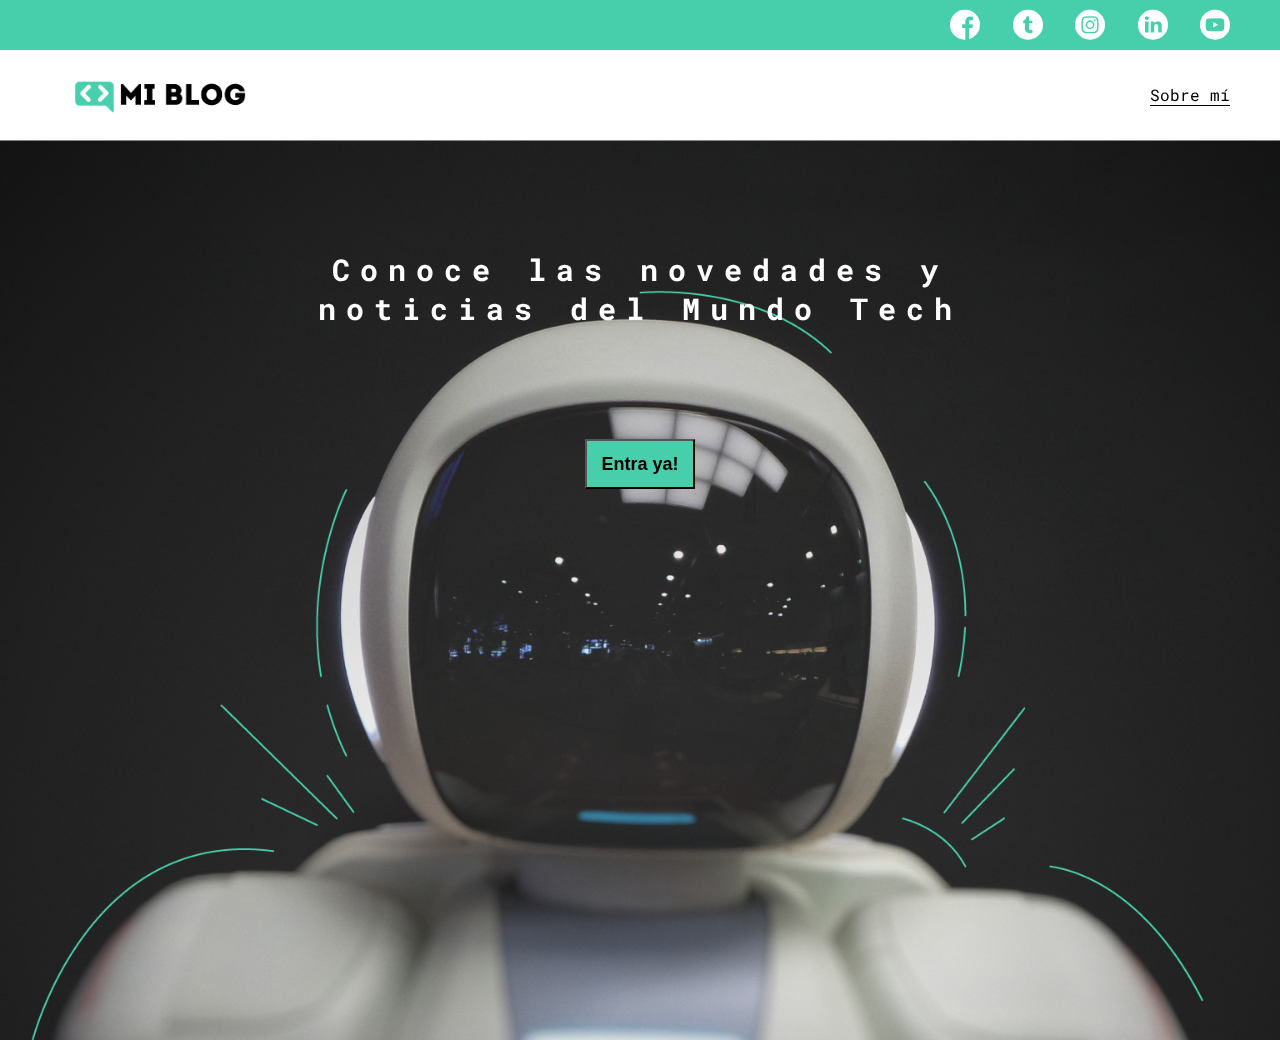
<file: index.html>
<!DOCTYPE html>
<html lang="en">
<head>
  <meta charset="UTF-8">
  <meta name="viewport" content="width=device-width, initial-scale=1.0">
  <title>Mi Blog</title>
  <link rel="stylesheet" href="./css/main.css">
  <link rel="stylesheet" href="./css/font/flaticon.css">
  <link rel="stylesheet" href="./css/media-queries.css">
</head>
<body class="home-body">
  <header>
    <section class="header-icons-container">
      <div class="icons">
        <a href="/"><span class="flaticon-001-facebook"></span></a>
        <a href="/"><span class="flaticon-002-twitter"></span></a>
        <a href="/"><span class="flaticon-011-instagram"></span></a>
        <a href="/"><span class="flaticon-010-linkedin"></span></a>
        <a href="/"><span class="flaticon-008-youtube"></span></a>
      </div>
    </section>
    <nav>
      <section class="nav-logo-container">
        <a href="/"><img src="./assets/img/Logo-negro.png" alt="Logo de mi blog"></a>
      </section>
      <section class="profile-link">
        <a href="./perfil.html">Sobre mí</a>
      </section>
    </nav>
  </header>
  <main class="home-main">
    <section>
      <p class="home-main-text">Conoce las novedades y noticias del Mundo Tech</p>
      <button class="home-main-button">
        <a href="./blogs.html">Entra ya!</a>
      </button>
    </section>
  </main>
</body>
</html>
</file>
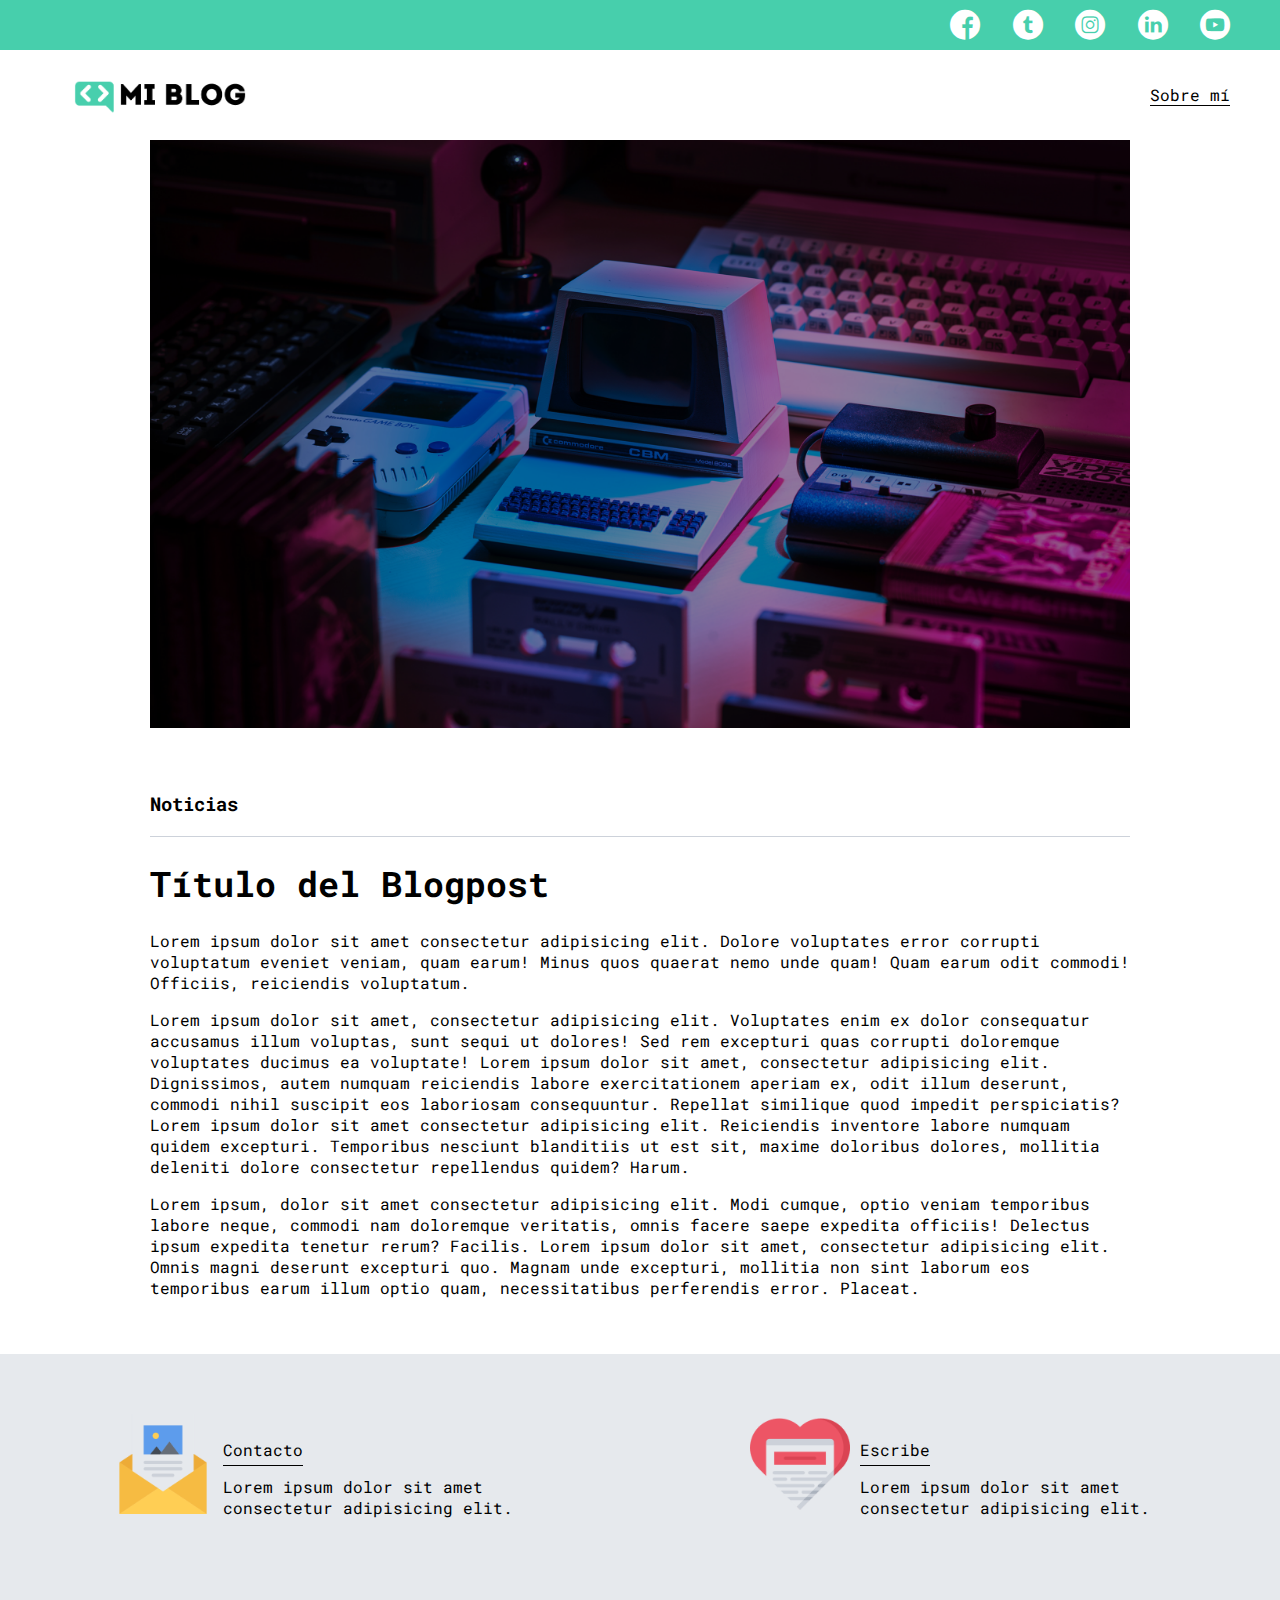
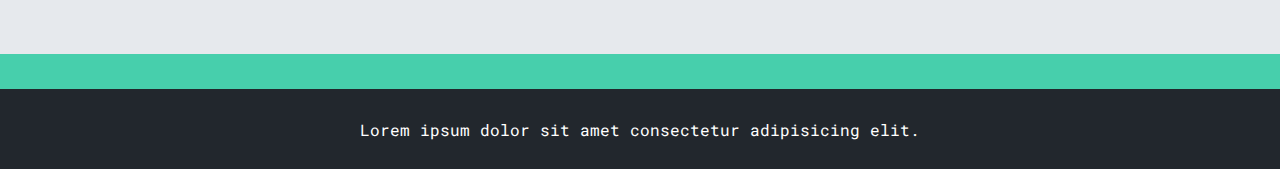
<file: blog.html>
<!DOCTYPE html>
<html lang="en">
<head>
  <meta charset="UTF-8">
  <meta name="viewport" content="width=device-width, initial-scale=1.0">
  <title>Mi Blog</title>
  <link rel="stylesheet" href="./css/main.css">
  <link rel="stylesheet" href="./css/font/flaticon.css">
  <link rel="stylesheet" href="./css/media-queries.css">
</head>
<body>
  <header>
    <section class="header-icons-container">
      <div class="icons">
        <a href="/"><span class="flaticon-001-facebook"></span></a>
        <a href="/"><span class="flaticon-002-twitter"></span></a>
        <a href="/"><span class="flaticon-011-instagram"></span></a>
        <a href="/"><span class="flaticon-010-linkedin"></span></a>
        <a href="/"><span class="flaticon-008-youtube"></span></a>
      </div>
    </section>
    <nav>
      <section class="nav-logo-container">
        <a href="/"><img src="./assets/img/Logo-negro.png" alt="Logo de mi blog"></a>
      </section>
      <section class="profile-link">
        <a href="./perfil.html">Sobre mí</a>
      </section>
    </nav>
  </header>
    <main>
      <section class="grid-container blogpost-img-container">
        <img src="./assets/img/main-news-img.png" alt="">
      </section>
      <section class="blogpost-main-container">
        <div class="grid-container">
          <h3>Noticias</h3>
          <article>
            <h1>Título del Blogpost</h1>
            <p>Lorem ipsum dolor sit amet consectetur adipisicing elit. Dolore voluptates error corrupti voluptatum eveniet veniam, quam earum! Minus quos quaerat nemo unde quam! Quam earum odit commodi! Officiis, reiciendis voluptatum.</p>
            <p>Lorem ipsum dolor sit amet, consectetur adipisicing elit. Voluptates enim ex dolor consequatur accusamus illum voluptas, sunt sequi ut dolores! Sed rem excepturi quas corrupti doloremque voluptates ducimus ea voluptate!
            Lorem ipsum dolor sit amet, consectetur adipisicing elit. Dignissimos, autem numquam reiciendis labore exercitationem aperiam ex, odit illum deserunt, commodi nihil suscipit eos laboriosam consequuntur. Repellat similique quod impedit perspiciatis?
            Lorem ipsum dolor sit amet consectetur adipisicing elit. Reiciendis inventore labore numquam quidem excepturi. Temporibus nesciunt blanditiis ut est sit, maxime doloribus dolores, mollitia deleniti dolore consectetur repellendus quidem? Harum.
            </p>
            <p>Lorem ipsum, dolor sit amet consectetur adipisicing elit. Modi cumque, optio veniam temporibus labore neque, commodi nam doloremque veritatis, omnis facere saepe expedita officiis! Delectus ipsum expedita tenetur rerum? Facilis.
            Lorem ipsum dolor sit amet, consectetur adipisicing elit. Omnis magni deserunt excepturi quo. Magnam unde excepturi, mollitia non sint laborum eos temporibus earum illum optio quam, necessitatibus perferendis error. Placeat.
            </p>
          </article>
        </div>
      </section>
      <section class="contact-main-container">
        <div>
          <img src="./assets/img/013-newsletter.png" alt="">
          <div class="contact-left">
            <a href="">Contacto</a>
            <p>Lorem ipsum dolor sit amet consectetur adipisicing elit.</p>
          </div>
        </div>
        <div>
          <img src="./assets/img/006-like.png" alt="">
          <div class="contact-right">
            <a href="">Escribe</a>
            <p>Lorem ipsum dolor sit amet consectetur adipisicing elit.</p>
          </div>
        </div>
      </section>
    </main>
  <footer>
    <p>Lorem ipsum dolor sit amet consectetur adipisicing elit.</p>
  </footer>
</body>
</html>
</file>
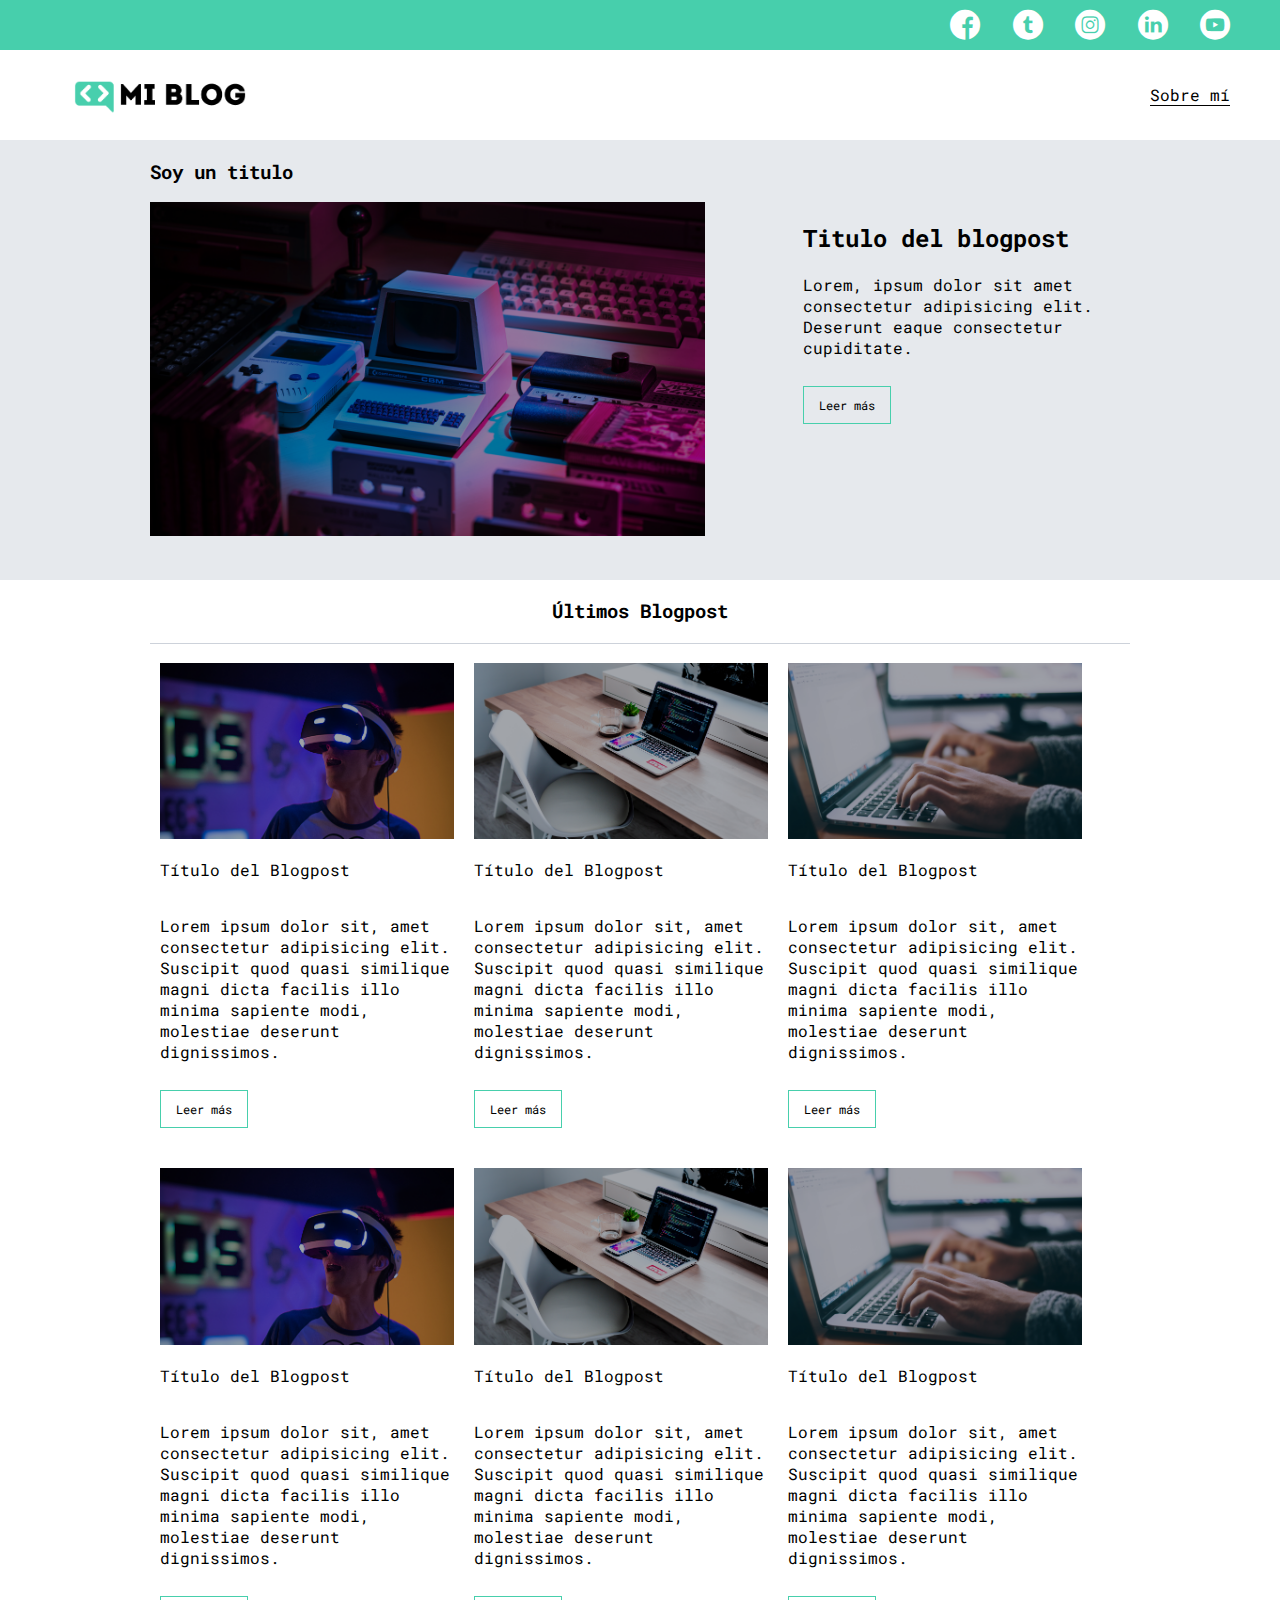
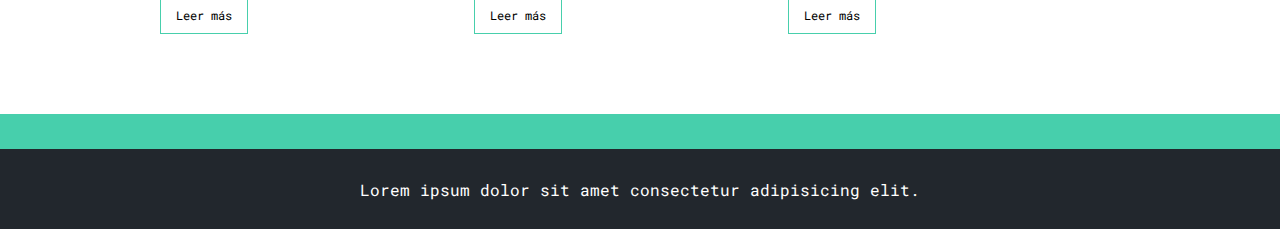
<file: blogs.html>
<!DOCTYPE html>
<html lang="en">
<head>
  <meta charset="UTF-8">
  <meta name="viewport" content="width=device-width, initial-scale=1.0">
  <title>Mi Blog</title>
  <link rel="stylesheet" href="./css/main.css">
  <link rel="stylesheet" href="./css/font/flaticon.css">
  <link rel="stylesheet" href="./css/media-queries.css">
</head>
<body>
  <header>
    <section class="header-icons-container">
      <div class="icons">
        <a href="/"><span class="flaticon-001-facebook"></span></a>
        <a href="/"><span class="flaticon-002-twitter"></span></a>
        <a href="/"><span class="flaticon-011-instagram"></span></a>
        <a href="/"><span class="flaticon-010-linkedin"></span></a>
        <a href="/"><span class="flaticon-008-youtube"></span></a>
      </div>
    </section>
    <nav>
      <section class="nav-logo-container">
        <a href="/"><img src="./assets/img/Logo-negro.png" alt="Logo de mi blog"></a>
      </section>
      <section class="profile-link">
        <a href="./perfil.html">Sobre mí</a>
      </section>
    </nav>
  </header>
  <main class="blogs-main">
    <section class="blogs-news-container">
      <div class="grid-container blogs-main-new">
        <h3>Soy un titulo</h3>
        <div class="blogs-news-img-container">
          <img src="./assets/img/main-news-img.png" alt="">
        </div>
        <div class="blogs-news-info-container">
          <h2>Titulo del blogpost</h2>
          <p>Lorem, ipsum dolor sit amet consectetur adipisicing elit. Deserunt eaque consectetur cupiditate.</p>
          <a href="./blog.html" class="blogs-button">Leer más</a>
        </div>
      </div>
    </section>
    <section class="blogs-posts-container">
      <div class="grid-container">
        <h3>Últimos Blogpost</h3>
        <article class="post-container">
          <img src="./assets/img/post-1.png" alt="">
          <p>Título del Blogpost</p>
          <p>Lorem ipsum dolor sit, amet consectetur adipisicing elit. Suscipit quod quasi similique magni dicta facilis illo minima sapiente modi, molestiae deserunt dignissimos.</p>
          <a href="./blog.html" class="blogs-button">Leer más</a>
        </article>
        <article class="post-container">
          <img src="./assets/img/post-2.png" alt="">
          <p>Título del Blogpost</p>
          <p>Lorem ipsum dolor sit, amet consectetur adipisicing elit. Suscipit quod quasi similique magni dicta facilis illo minima sapiente modi, molestiae deserunt dignissimos.</p>
          <a href="./blog.html" class="blogs-button">Leer más</a>
        </article>
        <article class="post-container">
          <img src="./assets/img/post-3.png" alt="">
          <p>Título del Blogpost</p>
          <p>Lorem ipsum dolor sit, amet consectetur adipisicing elit. Suscipit quod quasi similique magni dicta facilis illo minima sapiente modi, molestiae deserunt dignissimos.</p>
          <a href="./blog.html" class="blogs-button">Leer más</a>
        </article>
        <article class="post-container">
          <img src="./assets/img/post-1.png" alt="">
          <p>Título del Blogpost</p>
          <p>Lorem ipsum dolor sit, amet consectetur adipisicing elit. Suscipit quod quasi similique magni dicta facilis illo minima sapiente modi, molestiae deserunt dignissimos.</p>
          <a href="./blog.html" class="blogs-button">Leer más</a>
        </article>
        <article class="post-container">
          <img src="./assets/img/post-2.png" alt="">
          <p>Título del Blogpost</p>
          <p>Lorem ipsum dolor sit, amet consectetur adipisicing elit. Suscipit quod quasi similique magni dicta facilis illo minima sapiente modi, molestiae deserunt dignissimos.</p>
          <a href="./blog.html" class="blogs-button">Leer más</a>
        </article>
        <article class="post-container">
          <img src="./assets/img/post-3.png" alt="">
          <p>Título del Blogpost</p>
          <p>Lorem ipsum dolor sit, amet consectetur adipisicing elit. Suscipit quod quasi similique magni dicta facilis illo minima sapiente modi, molestiae deserunt dignissimos.</p>
          <a href="./blog.html" class="blogs-button">Leer más</a>
        </article>
      </div>
    </section>
  </main>
  <footer>
    <p>Lorem ipsum dolor sit amet consectetur adipisicing elit.</p>
  </footer>
</body>
</html>
</file>
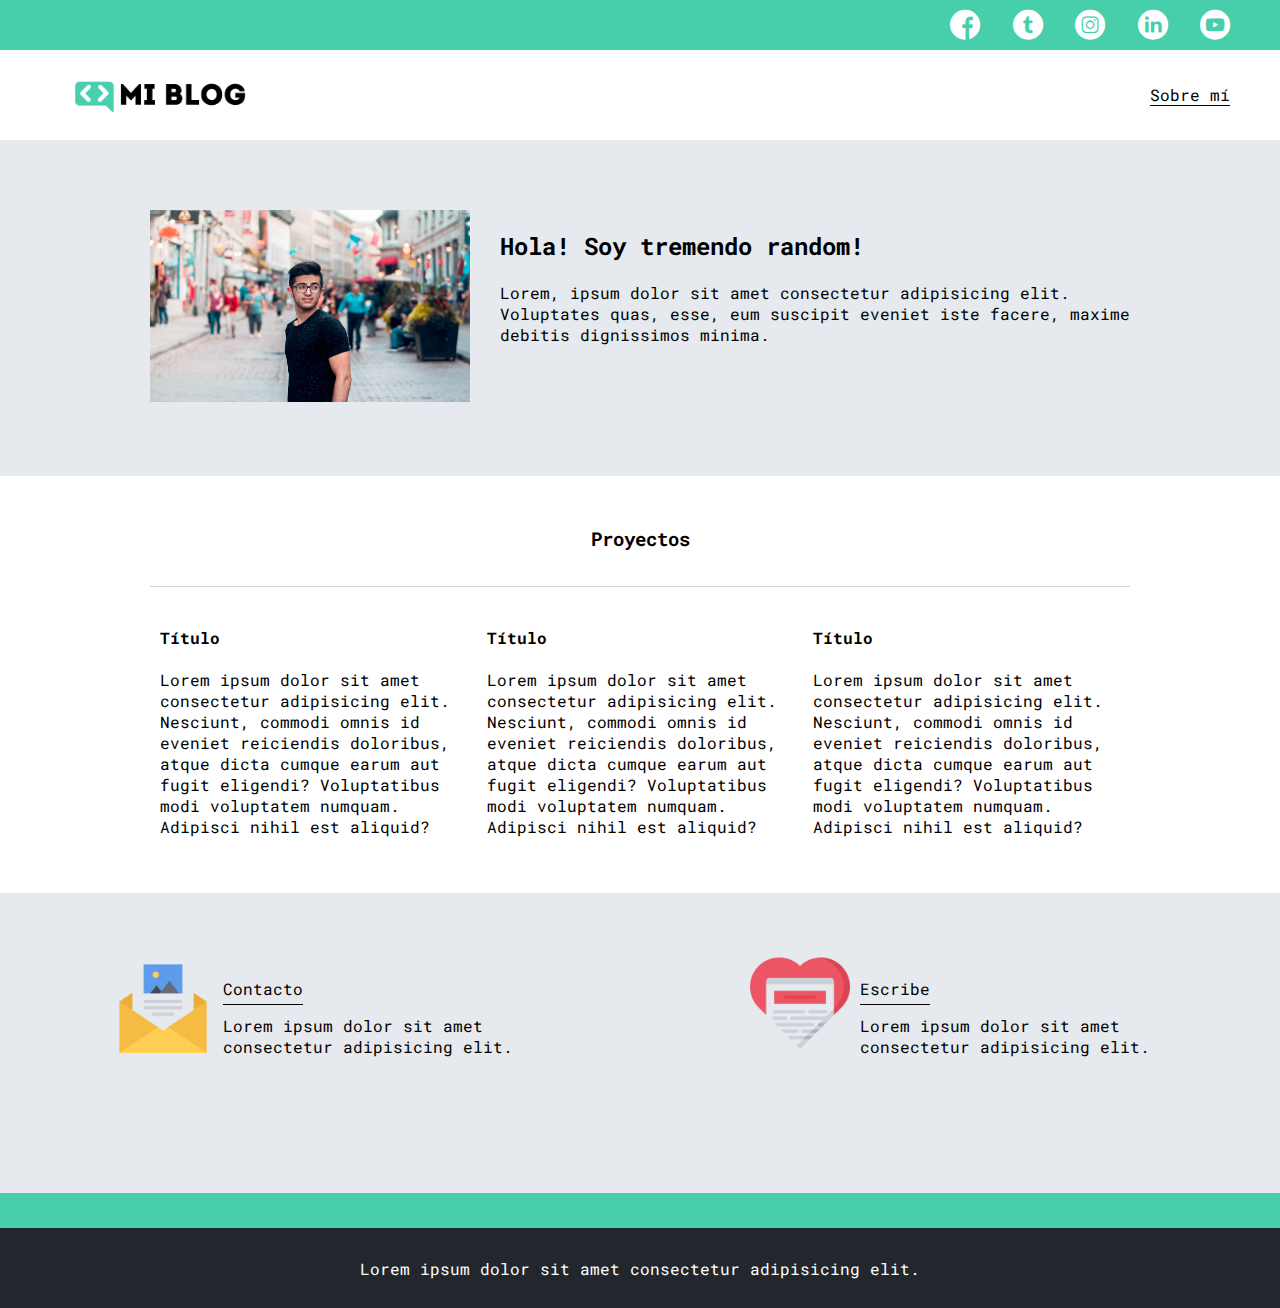
<file: perfil.html>
<!DOCTYPE html>
<html lang="en">
<head>
  <meta charset="UTF-8">
  <meta name="viewport" content="width=device-width, initial-scale=1.0">
  <title>Mi Blog</title>
  <link rel="stylesheet" href="./css/main.css">
  <link rel="stylesheet" href="./css/font/flaticon.css">
  <link rel="stylesheet" href="./css/media-queries.css">
</head>
<body>
  <header>
    <section class="header-icons-container">
      <div class="icons">
        <a href="/"><span class="flaticon-001-facebook"></span></a>
        <a href="/"><span class="flaticon-002-twitter"></span></a>
        <a href="/"><span class="flaticon-011-instagram"></span></a>
        <a href="/"><span class="flaticon-010-linkedin"></span></a>
        <a href="/"><span class="flaticon-008-youtube"></span></a>
      </div>
    </section>
    <nav>
      <section class="nav-logo-container">
        <a href="/"><img src="./assets/img/Logo-negro.png" alt="Logo de mi blog"></a>
      </section>
      <section class="profile-link">
        <a href="./perfil.html">Sobre mí</a>
      </section>
    </nav>
  </header>
    <main>
      <section class="profile-main-container">
        <div class="grid-container profile-container">
          <div>
            <img src="./assets/img/profile-pic.jpg" alt="">
          </div>
          <div>
            <h2>Hola! Soy tremendo random!</h2>
            <p>Lorem, ipsum dolor sit amet consectetur adipisicing elit. Voluptates quas, esse, eum suscipit eveniet iste facere, maxime debitis dignissimos minima.</p>
          </div>
        </div>
      </section>
      <section class="profile-main-projects">
        <div class="grid-container">
          <h3>Proyectos</h3>
          <div class="projects-main-container">
            <article class="project-container">
              <h4>Título</h4>
              <p>Lorem ipsum dolor sit amet consectetur adipisicing elit. Nesciunt, commodi omnis id eveniet reiciendis doloribus, atque dicta cumque earum aut fugit eligendi? Voluptatibus modi voluptatem numquam. Adipisci nihil est aliquid?</p>
            </article>
            <article class="project-container">
              <h4>Título</h4>
              <p>Lorem ipsum dolor sit amet consectetur adipisicing elit. Nesciunt, commodi omnis id eveniet reiciendis doloribus, atque dicta cumque earum aut fugit eligendi? Voluptatibus modi voluptatem numquam. Adipisci nihil est aliquid?</p>
            </article>
            <article class="project-container">
              <h4>Título</h4>
              <p>Lorem ipsum dolor sit amet consectetur adipisicing elit. Nesciunt, commodi omnis id eveniet reiciendis doloribus, atque dicta cumque earum aut fugit eligendi? Voluptatibus modi voluptatem numquam. Adipisci nihil est aliquid?</p>
            </article>
          </div>
        </div>
      </section>
      <section class="contact-main-container">
        <div>
          <img src="./assets/img/013-newsletter.png" alt="">
          <div class="contact-left">
            <a href="">Contacto</a>
            <p>Lorem ipsum dolor sit amet consectetur adipisicing elit.</p>
          </div>
        </div>
        <div>
          <img src="./assets/img/006-like.png" alt="">
          <div class="contact-right">
            <a href="">Escribe</a>
            <p>Lorem ipsum dolor sit amet consectetur adipisicing elit.</p>
          </div>
        </div>
      </section>
    </main>
  <footer>
    <p>Lorem ipsum dolor sit amet consectetur adipisicing elit.</p>
  </footer>
</body>
</html>
</file>
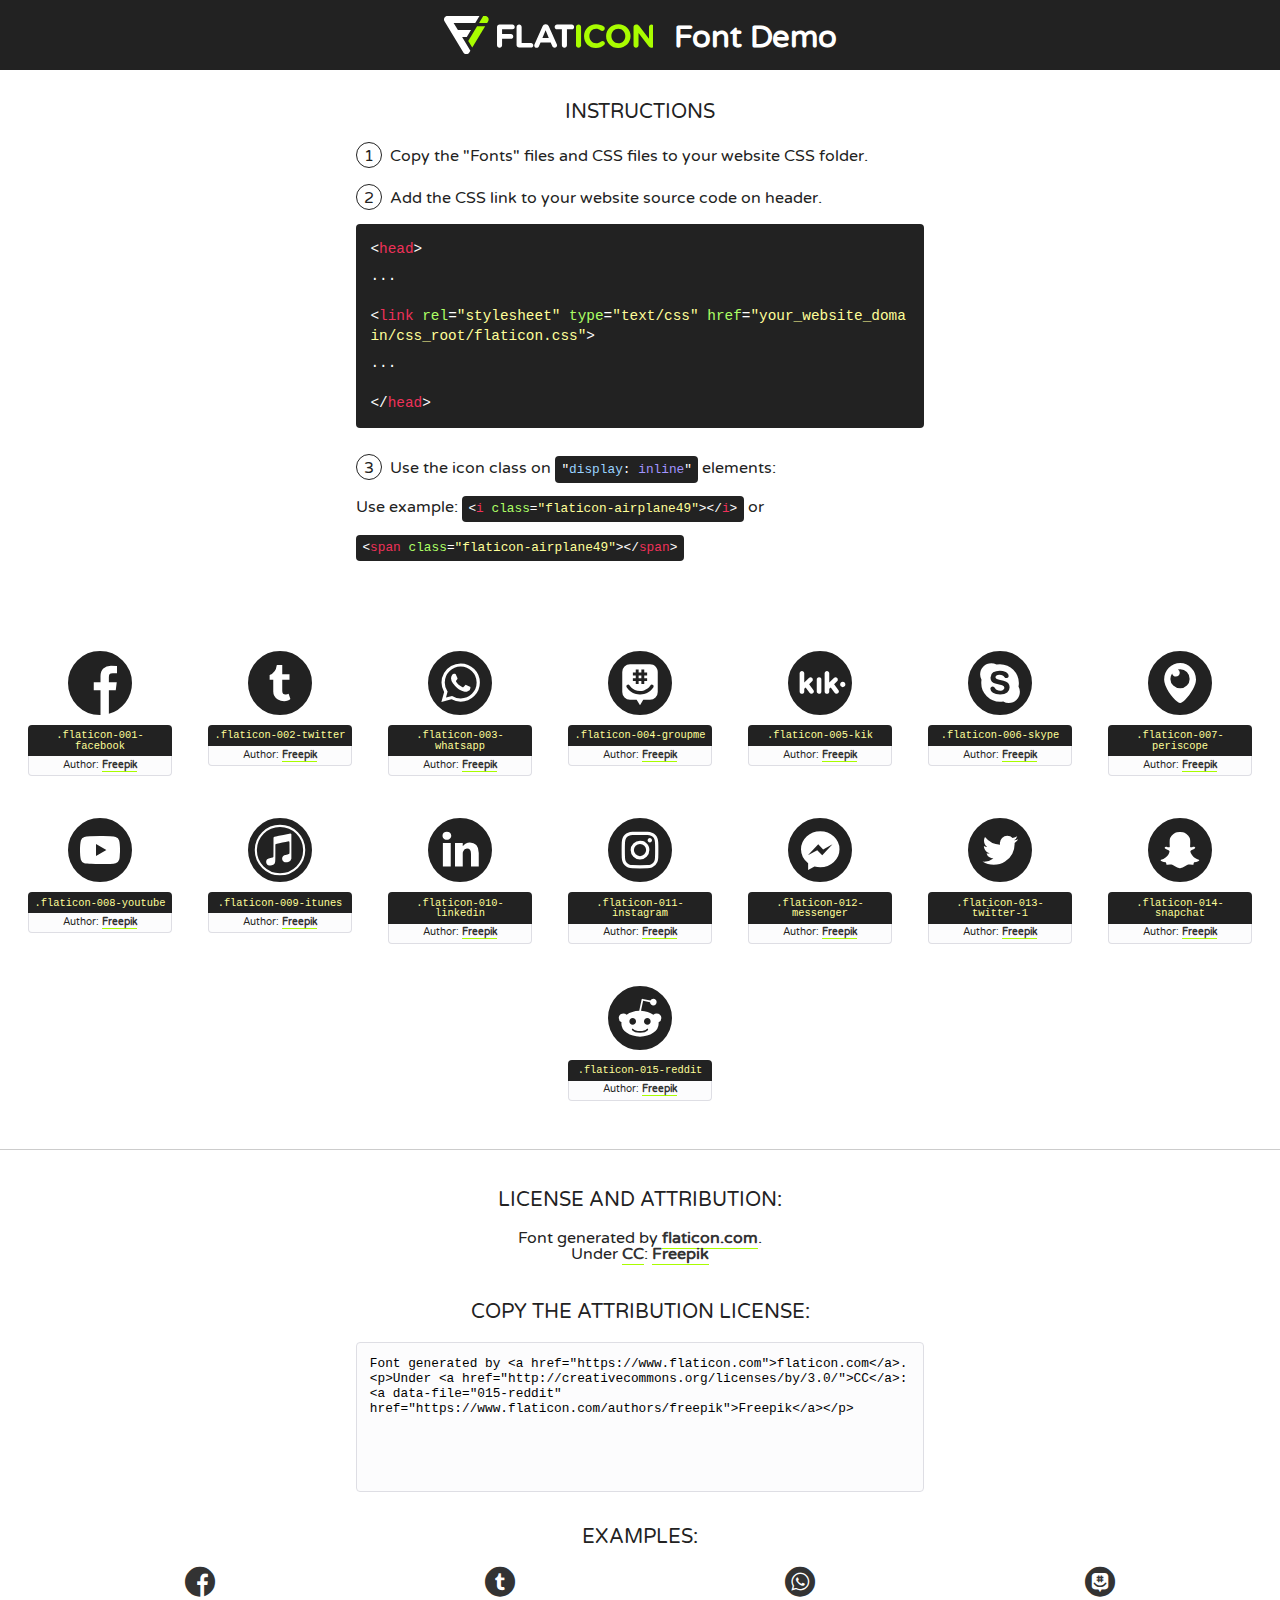
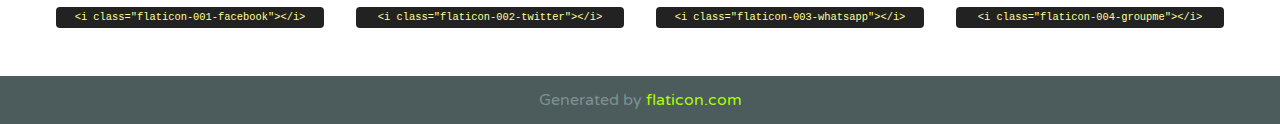
<file: css/font/flaticon.html>
<!DOCTYPE html>
<!--
  Flaticon icon font: Flaticon
  Creation date: 20/12/2018 09:27
-->
<html>
<!DOCTYPE html>
<html>

<head>
    <title>Flaticon WebFont</title>
    <link href="http://fonts.googleapis.com/css?family=Varela+Round" rel="stylesheet" type="text/css" />
    <link rel="stylesheet" type="text/css" href="flaticon.css">
    <meta charset="UTF-8">
    <style>
    html, body, div, span, applet, object, iframe,
    h1, h2, h3, h4, h5, h6, p, blockquote, pre,
    a, abbr, acronym, address, big, cite, code,
    del, dfn, em, img, ins, kbd, q, s, samp,
    small, strike, strong, sub, sup, tt, var,
    b, u, i, center,
    dl, dt, dd, ol, ul, li,
    fieldset, form, label, legend,
    table, caption, tbody, tfoot, thead, tr, th, td,
    article, aside, canvas, details, embed, 
    figure, figcaption, footer, header, hgroup, 
    menu, nav, output, ruby, section, summary,
    time, mark, audio, video {
        margin: 0;
        padding: 0;
        border: 0;
        font-size: 100%;
        font: inherit;
        vertical-align: baseline;
    }
    /* HTML5 display-role reset for older browsers */
    article, aside, details, figcaption, figure, 
    footer, header, hgroup, menu, nav, section {
        display: block;
    }
    body {
        line-height: 1;
    }
    ol, ul {
        list-style: none;
    }
    blockquote, q {
        quotes: none;
    }
    blockquote:before, blockquote:after,
    q:before, q:after {
        content: '';
        content: none;
    }
    table {
        border-collapse: collapse;
        border-spacing: 0;
    }
    body {
        font-family: 'Varela Round', Helvetica, Arial, sans-serif;
        font-size: 16px;
        color: #222;
    }
    a {
        color: #333;
        border-bottom: 1px solid #a9fd00;
        font-weight: bold;
        text-decoration: none;
    }
    * {
        -moz-box-sizing: border-box;
        -webkit-box-sizing: border-box;
        box-sizing: border-box;
        margin: 0;
        padding: 0;
    }
    [class^="flaticon-"]:before, [class*=" flaticon-"]:before, [class^="flaticon-"]:after, [class*=" flaticon-"]:after {
        font-family: Flaticon;
        font-size: 30px;
        font-style: normal;
        margin-left: 20px;
        color: #333;
    }
    .wrapper {
        max-width: 600px;
        margin: auto;
        padding: 0 1em;
    }
    .title {
        font-size: 1.25em;
        text-align: center;
        margin-bottom: 1em;
        text-transform: uppercase;
    }
    header {
        text-align: center;
        background-color: #222;
        color: #fff;
        padding: 1em;
    }
    header .logo {
        width: 210px;
        height: 38px;
        display: inline-block;
        vertical-align: middle;
        margin-right: 1em;
        border: none;
    }
    header strong {
        font-size: 1.95em;
        font-weight: bold;
        vertical-align: middle;
        margin-top: 5px;
        display: inline-block;
    }
    .demo {
        margin: 2em auto;
        line-height: 1.25em;
    }
    .demo ul li {
        margin-bottom: 1em;
    }
    .demo ul li .num {
        color: #222;
        border-radius: 20px;
        display: inline-block;
        width: 26px;
        padding: 3px;
        height: 26px;
        text-align: center;
        margin-right: 0.5em;
        border: 1px solid #222;
    }
    .demo ul li code {
        background-color: #222;
        border-radius: 4px;
        padding: 0.25em 0.5em;
        display: inline-block;
        color: #fff;
        font-family: Consolas,Monaco,Lucida Console,Liberation Mono,DejaVu Sans Mono,Bitstream Vera Sans Mono,Courier New, monospace;
        font-weight: lighter;
        margin-top: 1em;
        font-size: 0.8em;
        word-break: break-all;
    }
    .demo ul li code.big {
        padding: 1em;
        font-size: 0.9em;
    }
    .demo ul li code .red {
        color: #EF3159;
    }
    .demo ul li code .green {
        color: #ACFF65;
    }
    .demo ul li code .yellow {
        color: #FFFF99;
    }
    .demo ul li code .blue {
        color: #99D3FF;
    }
    .demo ul li code .purple {
        color: #A295FF;
    }
    .demo ul li code .dots {
        margin-top: 0.5em;
        display: block;
    }
    #glyphs {
        border-bottom: 1px solid #ccc;
        padding: 2em 0;
        text-align: center;
    }
    .glyph {
        display: inline-block;
        width: 9em;
        margin: 1em;
        text-align: center;
        vertical-align: top;
        background: #FFF;
    }
    .glyph .glyph-icon {
        padding: 10px;
        display: block;
        font-family:"Flaticon";
        font-size: 64px;
        line-height: 1;
    }
    .glyph .glyph-icon:before {
        font-size: 64px;
        color: #222;
        margin-left: 0;
    }
    .class-name {
        font-size: 0.65em;
        background-color: #222;
        color: #fff;
        border-radius: 4px 4px 0 0;
        padding: 0.5em;
        color: #FFFF99;
        font-family: Consolas,Monaco,Lucida Console,Liberation Mono,DejaVu Sans Mono,Bitstream Vera Sans Mono,Courier New, monospace;
    }
    .author-name {
        font-size: 0.6em;
        background-color: #fcfcfd;
        border: 1px solid #DEDEE4;
        border-top: 0;
        border-radius: 0 0 4px 4px;
        padding: 0.5em;
    }
    .class-name:last-child {
        font-size: 10px;
        color:#888;
    }
    .class-name:last-child a {
        font-size: 10px;
        color:#555;
    }
    .class-name:last-child a:hover {
        color:#a9fd00;
    }
    .glyph > input {
        display: block;
        width: 100px;
        margin: 5px auto;
        text-align: center;
        font-size: 12px;
        cursor: text;
    }
    .glyph > input.icon-input {
        font-family:"Flaticon";
        font-size: 16px;
        margin-bottom: 10px;
    }
    .attribution .title {
        margin-top: 2em;
    }
    .attribution textarea {
        background-color: #fcfcfd;
        padding: 1em;
        border: none;
        box-shadow: none;
        border: 1px solid #DEDEE4;
        border-radius: 4px;
        resize: none;
        width: 100%;
        height: 150px;
        font-size: 0.8em;
        font-family: Consolas,Monaco,Lucida Console,Liberation Mono,DejaVu Sans Mono,Bitstream Vera Sans Mono,Courier New, monospace;
        -webkit-appearance: none;
    }
    .iconsuse {
        margin: 2em auto;
        text-align: center;
        max-width: 1200px;
    }
    .iconsuse:after {
        content: '';
        display: table;
        clear: both;
    }
    .iconsuse .image {
        float: left;
        width: 25%;
        padding: 0 1em;
    }
    .iconsuse .image p {
        margin-bottom: 1em;
    }
    .iconsuse .image span {
        display: block;
        font-size: 0.65em;
        background-color: #222;
        color: #fff;
        border-radius: 4px;
        padding: 0.5em;
        color: #FFFF99;
        margin-top: 1em;
        font-family: Consolas,Monaco,Lucida Console,Liberation Mono,DejaVu Sans Mono,Bitstream Vera Sans Mono,Courier New, monospace;
    }
    #footer {
        text-align: center;
        background-color: #4C5B5C;
        color: #7c9192;
        padding: 1em;
    }
    #footer a {
        border: none;
        color: #a9fd00;
        font-weight: normal;
    }
    @media (max-width: 960px) {
        .iconsuse .image {
            width: 50%;
        }
    }
    @media (max-width: 560px) {
        .iconsuse .image {
            width: 100%;
        }
    }
    </style>
</head>

<body class="characters-off">

    <header>
        <a href="https://www.flaticon.com" target="_blank" class="logo">
            <svg version="1.1" xmlns="http://www.w3.org/2000/svg" xmlns:xlink="http://www.w3.org/1999/xlink" xmlns:a="http://ns.adobe.com/AdobeSVGViewerExtensions/3.0/" viewBox="0 0 560.875 102.036" enable-background="new 0 0 560.875 102.036" xml:space="preserve">
                <defs>
                </defs>
                <g>
                    <g class="letters">
                        <path fill="#ffffff" d="M141.596,29.675c0-3.777,2.985-6.767,6.764-6.767h34.438c3.426,0,6.15,2.728,6.15,6.15
                        c0,3.43-2.724,6.149-6.15,6.149h-27.674v13.091h23.719c3.429,0,6.151,2.724,6.151,6.15c0,3.43-2.723,6.149-6.151,6.149h-23.719
                        v17.574c0,3.773-2.986,6.761-6.764,6.761c-3.779,0-6.764-2.989-6.764-6.761V29.675z"></path>
                        <path fill="#ffffff" d="M193.844,29.149c0-3.781,2.985-6.767,6.764-6.767c3.776,0,6.763,2.985,6.763,6.767v42.957h25.039
                        c3.426,0,6.149,2.726,6.149,6.153c0,3.425-2.723,6.15-6.149,6.15h-31.802c-3.779,0-6.764-2.986-6.764-6.768V29.149z"></path>
                        <path fill="#ffffff" d="M241.891,75.71l21.438-48.407c1.492-3.341,4.215-5.357,7.906-5.357h0.792
                        c3.686,0,6.323,2.017,7.815,5.357l21.439,48.407c0.436,0.967,0.701,1.845,0.701,2.723c0,3.602-2.809,6.501-6.414,6.501
                        c-3.161,0-5.269-1.845-6.499-4.655l-4.132-9.661h-27.059l-4.301,10.102c-1.144,2.631-3.426,4.214-6.237,4.214
                        c-3.517,0-6.24-2.81-6.24-6.325C241.1,77.64,241.451,76.677,241.891,75.71z M279.932,58.666l-8.521-20.297l-8.526,20.297H279.932
                        z"></path>
                        <path fill="#ffffff" d="M314.864,35.387H301.86c-3.429,0-6.239-2.813-6.239-6.238c0-3.429,2.811-6.24,6.239-6.24h39.533
                        c3.426,0,6.237,2.811,6.237,6.24c0,3.425-2.811,6.238-6.237,6.238h-13.001v42.785c0,3.773-2.99,6.761-6.764,6.761
                        c-3.779,0-6.764-2.989-6.764-6.761V35.387z"></path>
                        <path fill="#A9FD00" d="M352.615,29.149c0-3.781,2.985-6.767,6.767-6.767c3.774,0,6.761,2.985,6.761,6.767v49.024
                        c0,3.773-2.987,6.761-6.761,6.761c-3.781,0-6.767-2.989-6.767-6.761V29.149z"></path>
                        <path fill="#A9FD00" d="M374.132,53.836v-0.179c0-17.481,13.178-31.801,32.065-31.801c9.22,0,15.459,2.458,20.557,6.238
                        c1.402,1.054,2.637,2.985,2.637,5.357c0,3.692-2.985,6.59-6.681,6.59c-1.845,0-3.071-0.702-4.044-1.319
                        c-3.776-2.813-7.729-4.393-12.562-4.393c-10.364,0-17.831,8.611-17.831,19.154v0.173c0,10.542,7.291,19.329,17.831,19.329
                        c5.715,0,9.492-1.756,13.359-4.834c1.049-0.874,2.458-1.491,4.039-1.491c3.429,0,6.325,2.813,6.325,6.236
                        c0,2.106-1.056,3.78-2.282,4.834c-5.539,4.834-12.036,7.733-21.878,7.733C387.572,85.464,374.132,71.493,374.132,53.836z"></path>
                        <path fill="#A9FD00" d="M433.009,53.836v-0.179c0-17.481,13.79-31.801,32.766-31.801c18.981,0,32.592,14.143,32.592,31.628v0.173
                        c0,17.483-13.785,31.807-32.769,31.807C446.625,85.464,433.009,71.32,433.009,53.836z M484.224,53.836v-0.179
                        c0-10.539-7.725-19.326-18.626-19.326c-10.893,0-18.449,8.611-18.449,19.154v0.173c0,10.542,7.73,19.329,18.626,19.329
                        C476.676,72.986,484.224,64.378,484.224,53.836z"></path>
                        <path fill="#A9FD00" d="M506.233,29.321c0-3.774,2.99-6.763,6.767-6.763h1.401c3.252,0,5.183,1.583,7.029,3.953l26.093,34.265
                        V29.059c0-3.692,2.99-6.677,6.681-6.677c3.683,0,6.671,2.985,6.671,6.677v48.934c0,3.78-2.987,6.765-6.764,6.765h-0.436
                        c-3.257,0-5.188-1.581-7.034-3.953l-27.056-35.492v32.944c0,3.687-2.985,6.676-6.678,6.676c-3.683,0-6.673-2.989-6.673-6.676
                        V29.321z"></path>
                    </g>
                    <g class="insignia">
                        <path fill="#ffffff" d="M48.372,56.137h12.517l11.156-18.537H37.186L25.688,18.539h57.825L94.668,0H9.271
                        C5.925,0,2.842,1.801,1.198,4.716c-1.644,2.907-1.593,6.482,0.134,9.343l50.38,83.501c1.678,2.781,4.689,4.476,7.938,4.476
                        c3.246,0,6.257-1.695,7.935-4.476l2.898-4.804L48.372,56.137z"></path>
                        <g class="i">
                            <path fill="#A9FD00" d="M93.575,18.539h0.031v0.004l21.652,0.004l2.705-4.488c1.727-2.861,1.778-6.436,0.133-9.343
                            C116.454,1.801,113.371,0,110.026,0h-5.294L93.575,18.539z"></path>
                            <polygon fill="#A9FD00" points="88.291,27.356 64.725,66.486 75.519,84.404 109.942,27.356"></polygon>
                        </g>
                    </g>
                </g>
            </svg>
        </a>
        <strong>Font Demo</strong>
    </header>


    <section class="demo wrapper">

        <p class="title">Instructions</p>

        <ul>
            <li>
                <span class="num">1</span>Copy the "Fonts" files and CSS files to your website CSS folder.
            </li>
            <li>
                <span class="num">2</span>Add the CSS link to your website source code on header.
                <code class="big">
                    &lt;<span class="red">head</span>&gt;
                    <br/><span class="dots">...</span>
                    <br/>&lt;<span class="red">link</span> <span class="green">rel</span>=<span class="yellow">"stylesheet"</span> <span class="green">type</span>=<span class="yellow">"text/css"</span> <span class="green">href</span>=<span class="yellow">"your_website_domain/css_root/flaticon.css"</span>&gt;
                    <br/><span class="dots">...</span>
                    <br/>&lt;/<span class="red">head</span>&gt;
                </code>
            </li>

            <li>
                <p>
                    <span class="num">3</span>Use the icon class on <code>"<span class="blue">display</span>:<span class="purple"> inline</span>"</code> elements:
                    <br />
                    Use example: <code>&lt;<span class="red">i</span> <span class="green">class</span>=<span class="yellow">&quot;flaticon-airplane49&quot;</span>&gt;&lt;/<span class="red">i</span>&gt;</code> or <code>&lt;<span class="red">span</span> <span class="green">class</span>=<span class="yellow">&quot;flaticon-airplane49&quot;</span>&gt;&lt;/<span class="red">span</span>&gt;</code>
            </li>
        </ul>

    </section>




   <section id="glyphs">          
    
      
        <div class="glyph"><div class="glyph-icon flaticon-001-facebook"></div>
            <div class="class-name">.flaticon-001-facebook</div>
            <div class="author-name">Author: <a data-file="001-facebook" href="https://www.flaticon.com/authors/freepik">Freepik</a> </div> 
        </div>        
        
        <div class="glyph"><div class="glyph-icon flaticon-002-twitter"></div>
            <div class="class-name">.flaticon-002-twitter</div>
            <div class="author-name">Author: <a data-file="002-twitter" href="https://www.flaticon.com/authors/freepik">Freepik</a> </div> 
        </div>        
        
        <div class="glyph"><div class="glyph-icon flaticon-003-whatsapp"></div>
            <div class="class-name">.flaticon-003-whatsapp</div>
            <div class="author-name">Author: <a data-file="003-whatsapp" href="https://www.flaticon.com/authors/freepik">Freepik</a> </div> 
        </div>        
        
        <div class="glyph"><div class="glyph-icon flaticon-004-groupme"></div>
            <div class="class-name">.flaticon-004-groupme</div>
            <div class="author-name">Author: <a data-file="004-groupme" href="https://www.flaticon.com/authors/freepik">Freepik</a> </div> 
        </div>        
        
        <div class="glyph"><div class="glyph-icon flaticon-005-kik"></div>
            <div class="class-name">.flaticon-005-kik</div>
            <div class="author-name">Author: <a data-file="005-kik" href="https://www.flaticon.com/authors/freepik">Freepik</a> </div> 
        </div>        
        
        <div class="glyph"><div class="glyph-icon flaticon-006-skype"></div>
            <div class="class-name">.flaticon-006-skype</div>
            <div class="author-name">Author: <a data-file="006-skype" href="https://www.flaticon.com/authors/freepik">Freepik</a> </div> 
        </div>        
        
        <div class="glyph"><div class="glyph-icon flaticon-007-periscope"></div>
            <div class="class-name">.flaticon-007-periscope</div>
            <div class="author-name">Author: <a data-file="007-periscope" href="https://www.flaticon.com/authors/freepik">Freepik</a> </div> 
        </div>        
        
        <div class="glyph"><div class="glyph-icon flaticon-008-youtube"></div>
            <div class="class-name">.flaticon-008-youtube</div>
            <div class="author-name">Author: <a data-file="008-youtube" href="https://www.flaticon.com/authors/freepik">Freepik</a> </div> 
        </div>        
        
        <div class="glyph"><div class="glyph-icon flaticon-009-itunes"></div>
            <div class="class-name">.flaticon-009-itunes</div>
            <div class="author-name">Author: <a data-file="009-itunes" href="https://www.flaticon.com/authors/freepik">Freepik</a> </div> 
        </div>        
        
        <div class="glyph"><div class="glyph-icon flaticon-010-linkedin"></div>
            <div class="class-name">.flaticon-010-linkedin</div>
            <div class="author-name">Author: <a data-file="010-linkedin" href="https://www.flaticon.com/authors/freepik">Freepik</a> </div> 
        </div>        
        
        <div class="glyph"><div class="glyph-icon flaticon-011-instagram"></div>
            <div class="class-name">.flaticon-011-instagram</div>
            <div class="author-name">Author: <a data-file="011-instagram" href="https://www.flaticon.com/authors/freepik">Freepik</a> </div> 
        </div>        
        
        <div class="glyph"><div class="glyph-icon flaticon-012-messenger"></div>
            <div class="class-name">.flaticon-012-messenger</div>
            <div class="author-name">Author: <a data-file="012-messenger" href="https://www.flaticon.com/authors/freepik">Freepik</a> </div> 
        </div>        
        
        <div class="glyph"><div class="glyph-icon flaticon-013-twitter-1"></div>
            <div class="class-name">.flaticon-013-twitter-1</div>
            <div class="author-name">Author: <a data-file="013-twitter-1" href="https://www.flaticon.com/authors/freepik">Freepik</a> </div> 
        </div>        
        
        <div class="glyph"><div class="glyph-icon flaticon-014-snapchat"></div>
            <div class="class-name">.flaticon-014-snapchat</div>
            <div class="author-name">Author: <a data-file="014-snapchat" href="https://www.flaticon.com/authors/freepik">Freepik</a> </div> 
        </div>        
        
        <div class="glyph"><div class="glyph-icon flaticon-015-reddit"></div>
            <div class="class-name">.flaticon-015-reddit</div>
            <div class="author-name">Author: <a data-file="015-reddit" href="https://www.flaticon.com/authors/freepik">Freepik</a> </div> 
        </div>        
        

    </section>



    <section class="attribution wrapper"   style="text-align:center;">

      <div class="title">License and attribution:</div><div class="attrDiv">Font generated by <a href="https://www.flaticon.com">flaticon.com</a>. <div><p>Under <a href="http://creativecommons.org/licenses/by/3.0/">CC</a>: <a data-file="015-reddit" href="https://www.flaticon.com/authors/freepik">Freepik</a></p>  </div>
      </div>
      <div class="title">Copy the Attribution License:</div>

    <textarea onclick="this.focus();this.select();">Font generated by &lt;a href=&quot;https://www.flaticon.com&quot;&gt;flaticon.com&lt;/a&gt;. <p>Under <a href="http://creativecommons.org/licenses/by/3.0/">CC</a>: <a data-file="015-reddit" href="https://www.flaticon.com/authors/freepik">Freepik</a></p>  
     </textarea>

    </section>

    <section class="iconsuse">

          <div class="title">Examples:</div>            
             
            <div class="image">
                <p>
                    <i class="glyph-icon flaticon-001-facebook"></i> 
                    <span>&lt;i class=&quot;flaticon-001-facebook&quot;&gt;&lt;/i&gt;</span>
                </p>
            </div>
            
            <div class="image">
                <p>
                    <i class="glyph-icon flaticon-002-twitter"></i> 
                    <span>&lt;i class=&quot;flaticon-002-twitter&quot;&gt;&lt;/i&gt;</span>
                </p>
            </div>
            
            <div class="image">
                <p>
                    <i class="glyph-icon flaticon-003-whatsapp"></i> 
                    <span>&lt;i class=&quot;flaticon-003-whatsapp&quot;&gt;&lt;/i&gt;</span>
                </p>
            </div>
            
            <div class="image">
                <p>
                    <i class="glyph-icon flaticon-004-groupme"></i> 
                    <span>&lt;i class=&quot;flaticon-004-groupme&quot;&gt;&lt;/i&gt;</span>
                </p>
            </div>
                       
        </div>
                            
    </section>

<div id="footer">
    <div>Generated by <a href="https://www.flaticon.com">flaticon.com</a>
    </div>
</div>



</body>
</html>
</file>
<file: css/main.css>
@import url('https://fonts.googleapis.com/css2?family=Roboto+Mono:wght@400;500;600;700&family=Roboto+Slab:wght@400;600;700;900&family=Roboto:wght@400;500;700;900&display=swap');

/*
font-family: 'Roboto', sans-serif;
font-family: 'Roboto Mono', monospace;
font-family: 'Roboto Slab', serif;
*/

body {
  font-family: 'Roboto Mono', monospace;
  margin: 0;
  padding: 0;
}

.home-body {
  position: fixed;
  top: 0;
  bottom: 0;
  left: 0;
  right: 0;
}

.grid-container {
  max-width: 980px;
  margin: auto;
}

a { 
  text-decoration: none;
  display: inline;
  color: black;
}

header {
  width: 100%;
  height: 140px;
  display: grid;
  grid-template-rows: 1fr 2fr;
}

header .header-icons-container {
  width: 100%;
  height: 50px;
  display: grid;
  background-color: #47cfac;
}

header .header-icons-container .icons {
  width: 300px;
  height: auto;
  display: flex;
  justify-items: flex-end;
  align-items: center;
  justify-content: space-between;
  justify-self: end;
  margin-right: 50px;
}

header .icons span {
  color: white;
}

nav {
  display: grid;
  grid-template-columns: 1fr 1fr;
  height: 90px;
}

.nav-logo-container {
  margin-left: 50px;
}

nav .nav-logo-container img {
  width: 220px;
  margin-top: 10px;
}

nav .profile-link {
  display: flex;
  align-items: center;
  justify-content: flex-end;
  margin-right: 50px;
}

nav .profile-link a {
  color: black;
  border-bottom: 1px solid black;
}

.home-main {
  display: grid;
  grid-template-columns: 1fr 4fr 1fr;
  height: 100%;
  background-image: url('../assets/img/Cover.png');
  background-position: center;
  background-repeat: no-repeat;
  background-size: cover;
}

.home-main section {
  display: grid;
  grid-column: 2;
  justify-items: center;
  height: 350px;
  margin-top: 80px;
}

.home-main-text {
  font-family: 'Roboto Mono', monospace;
  font-size: 30px;
  font-weight: 700;
  letter-spacing: 10px;
  color: white;
  text-align: center;
}

.home-main-button {
  width: 110px;
  height: 50px;
  background-color: #47cfac;
  display: grid;
  align-items: center;
}

.home-main-button a {
  font-weight: 700;
  font-size: 18px;
}

.blogs-main {
  display: grid;
}

.blogs-news-container {
  background-color: #e6e9ed;
  padding: 0 50px 40px;
}

.blogs-main-new {
  display: grid;
  grid-template-columns: 2fr 1fr;
  grid-template-rows: 2fr;
}

.blogs-news-img-container {
  grid-column: 1;
}

.blogs-news-img-container img {
  width: 85%;
}

.blogs-news-info-container {
  grid-column: 2;
}

.blogs-news-info-container p {
  margin-bottom: 35px;
}

.blogs-posts-container {
  padding: 0 50px 40px;
}

.blogs-posts-container h3 {
  border-bottom: 1px solid #cdd2da;
  padding-bottom: 20px;
  text-align: center;
}

.blogs-button {
  border: 1px solid #47cfac;
  padding: 10px 15px;
  font-size: 12px;
}

.blogs-posts-container .post-container {
  display: inline-block;
  padding-left: 10px;
  max-width: 30%;
  margin-bottom: 50px;
}

.blogs-posts-container .post-container p {
  margin-bottom: 35px;
}

.blogs-posts-container .post-container img {
  width: 100%;
}

footer {
  width: 100%;
  height: 80px;
  background-color: #22272d;
  border-top: 35px solid #47cfac;
  text-align: center;
}

footer p {
  color: white;
  margin-top: 30px;
}

.blogpost-img-container {
  padding: 0 50px 40px;
}

.blogpost-img-container img {
  width: 100%;
}

.blogpost-main-container {
  padding: 0 50px 40px;
}

.blogpost-main-container h3 {
  border-bottom: 1px solid #cdd2da;
  padding-bottom: 20px;
}

.blogpost-main-container article h1 {
  font-size: 35px;
}

.contact-main-container {
  width: 100%;
  min-height: 250px;
  background-color: #e6e9ed;
  text-align: center;
  padding-bottom: 50px;
}

.contact-main-container div {
  display: inline-block;
  width: 49%;
  height: 100%;
}

.contact-main-container div a {
  border-bottom: 1px solid black;
  padding-bottom: 5px;
}

.contact-main-container .contact-left, .contact-right {
  text-align: initial;
  margin-top: 85px;
}

.contact-main-container img {
  width: 100px;
}

.profile-main-container {
  padding: 70px 40px;
  background-color: #e6e9ed;
  margin-bottom: 50px;
}

.profile-main-container img {
  width: 320px;
  margin-right: 30px;
}

.profile-main-container .profile-container {
  display: flex;
}

.profile-main-projects {
  padding: 0 50px 40px;
}

.profile-main-projects h3 {
  border-bottom: 1px solid #cdd2da;
  padding-bottom: 35px;
  text-align: center;
}

.projects-main-container {
  display: grid;
  grid-template-columns: 1fr 1fr 1fr;
}

.project-container {
  padding: 0 10px;
}
</file>
<file: css/font/flaticon.css>
/*
  	Flaticon icon font: Flaticon
  	Creation date: 20/12/2018 09:27
  	*/

@font-face {
  font-family: "Flaticon";
  src: url("./Flaticon.eot");
  src: url("./Flaticon.eot?#iefix") format("embedded-opentype"),
       url("./Flaticon.woff") format("woff"),
       url("./Flaticon.ttf") format("truetype"),
       url("./Flaticon.svg#Flaticon") format("svg");
  font-weight: normal;
  font-style: normal;
}

@media screen and (-webkit-min-device-pixel-ratio:0) {
  @font-face {
    font-family: "Flaticon";
    src: url("./Flaticon.svg#Flaticon") format("svg");
  }
}

[class^="flaticon-"]:before, [class*=" flaticon-"]:before,
[class^="flaticon-"]:after, [class*=" flaticon-"]:after {   
  font-family: Flaticon;
        font-size: 30px;
font-style: normal;
margin-left: 20px;
}

.flaticon-001-facebook:before { content: "\f100"; }
.flaticon-002-twitter:before { content: "\f101"; }
.flaticon-003-whatsapp:before { content: "\f102"; }
.flaticon-004-groupme:before { content: "\f103"; }
.flaticon-005-kik:before { content: "\f104"; }
.flaticon-006-skype:before { content: "\f105"; }
.flaticon-007-periscope:before { content: "\f106"; }
.flaticon-008-youtube:before { content: "\f107"; }
.flaticon-009-itunes:before { content: "\f108"; }
.flaticon-010-linkedin:before { content: "\f109"; }
.flaticon-011-instagram:before { content: "\f10a"; }
.flaticon-012-messenger:before { content: "\f10b"; }
.flaticon-013-twitter-1:before { content: "\f10c"; }
.flaticon-014-snapchat:before { content: "\f10d"; }
.flaticon-015-reddit:before { content: "\f10e"; }
</file>
<file: css/media-queries.css>
@media (max-width: 900px) {
  .blogs-main-new {
    display: flex;
    flex-direction: column;
  }

  .blogs-news-img-container {
    width: 110%;
  }

  .blogs-posts-container .post-container {
    max-width: 45%;
  }

  .projects-main-container {
    grid-template-columns: 1fr 1fr;
    grid-template-rows: 2fr;
  }

  .profile-main-container .profile-container {
    display: block;
  }
}

@media (max-width: 600px) {
  .blogs-posts-container .post-container {
    max-width: 95%;
  }
}
</file>
